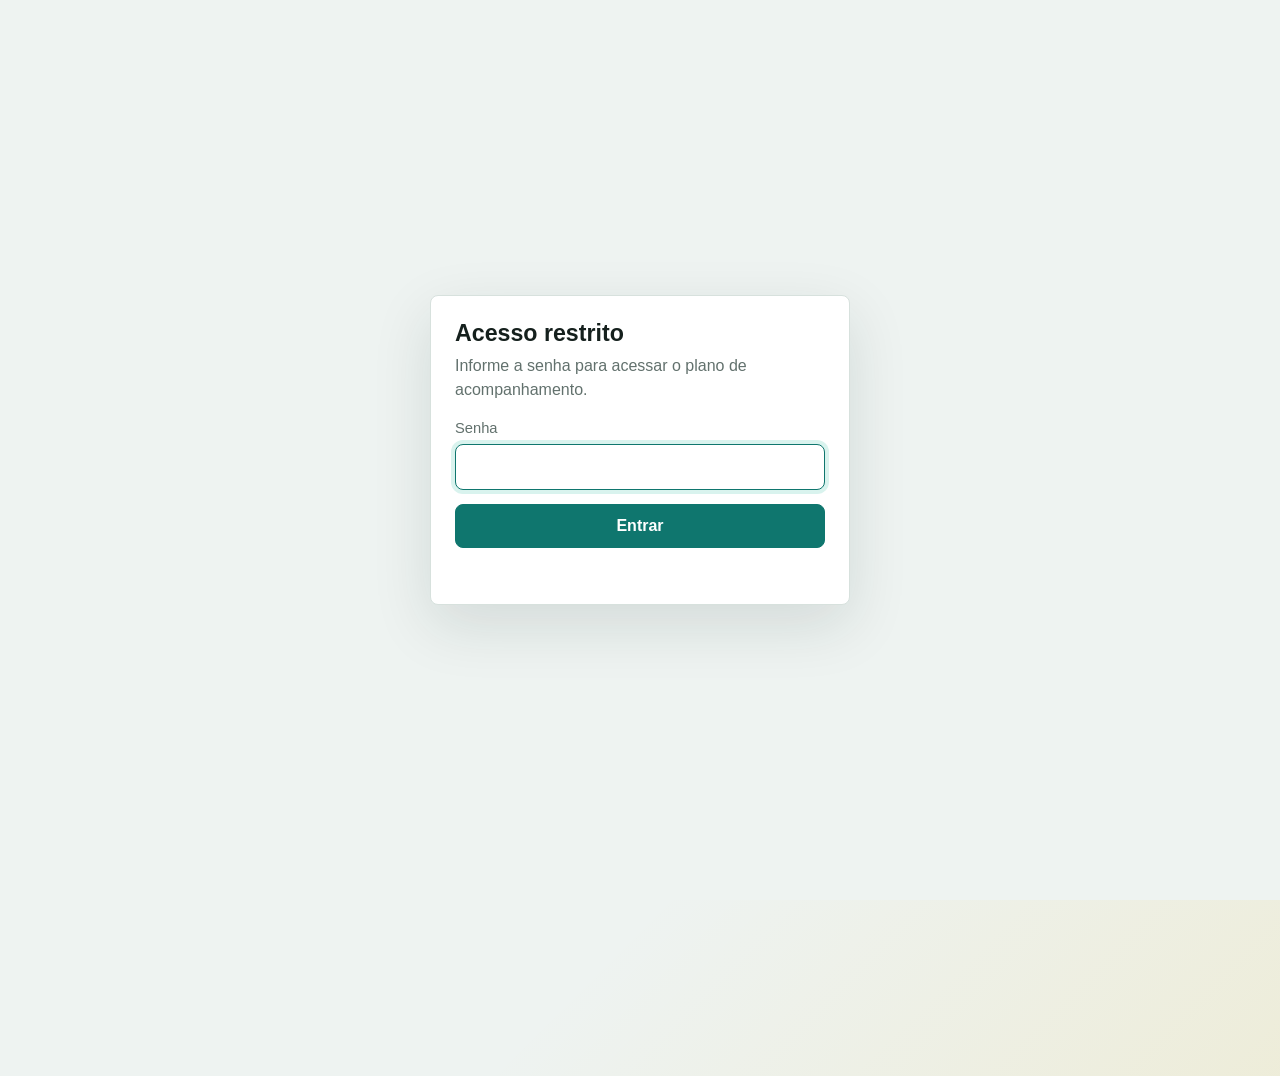
<file: index.html>
<!doctype html>
<html lang="pt-BR" class="auth-pending">
  <head>
    <meta charset="utf-8" />
    <meta name="viewport" content="width=device-width, initial-scale=1" />
    <title>Calculadora de Consulta com Tirzepatida</title>
    <style>
      html.auth-pending body > *:not(.auth-screen) {
        visibility: hidden;
      }
    </style>
    <script src="auth.js?v=2"></script>
    <link rel="stylesheet" href="styles.css" />
  </head>
  <body>
    <main class="app-shell">
      <section class="calculator">
        <div class="intro">
          <p class="eyebrow">Calculadora financeira</p>
          <h1>Plano de acompanhamento</h1>
          <p>
            Escolha um plano fechado de tirzepatida e veja a receita, despesas e resultado
            l&iacute;quido depois do custo da medica&ccedil;&atilde;o, repasse da nutricionista, taxa do
            cart&atilde;o e impostos.
          </p>
          <a class="doc-link" href="contrato.html" target="_blank" rel="noreferrer">
            Abrir termo para assinatura
          </a>
        </div>

        <form class="panel" id="calculatorForm">
          <div class="section-title">
            <h2>Plano e repasses</h2>
            <button class="ghost-button" type="button" id="resetButton">Restaurar</button>
          </div>

          <label class="field">
            <span>Repasse para nutricionista</span>
            <div class="currency-input">
              <span>R$</span>
              <input id="nutritionPrice" type="number" min="0" step="0.01" value="200" />
            </div>
          </label>

          <label class="field">
            <span>Desconto para mais de 1 m&ecirc;s</span>
            <div class="percent-input">
              <input id="discountRate" type="number" min="0" max="100" step="0.01" value="0" />
              <span>%</span>
            </div>
          </label>

          <div class="section-title">
            <h2>Despesas percentuais</h2>
          </div>

          <label class="field">
            <span>Taxa do cart&atilde;o de cr&eacute;dito</span>
            <div class="percent-input">
              <input id="cardFeeRate" type="number" min="0" step="0.01" value="3.34" />
              <span>%</span>
            </div>
          </label>

          <label class="field">
            <span>Impostos</span>
            <div class="percent-input">
              <input id="taxRate" type="number" min="0" step="0.01" value="15" />
              <span>%</span>
            </div>
          </label>

          <div class="section-title">
            <h2>Acompanhamento</h2>
          </div>

          <label class="field">
            <span>Dura&ccedil;&atilde;o do acompanhamento</span>
            <select id="durationSelect">
              <option value="1" selected>1 m&ecirc;s</option>
              <option value="2">2 meses</option>
              <option value="3">3 meses</option>
              <option value="6">6 meses</option>
              <option value="12">12 meses</option>
            </select>
          </label>

          <label class="field">
            <span>Nutricionista a cada</span>
            <select id="nutritionFrequency">
              <option value="1" selected>1 m&ecirc;s</option>
              <option value="2">2 meses</option>
              <option value="3">3 meses</option>
              <option value="6">6 meses</option>
            </select>
          </label>

          <div class="section-title">
            <h2>Planos m&ecirc;s a m&ecirc;s</h2>
          </div>

          <div class="month-plans" id="monthPlans"></div>
        </form>

        <aside class="summary" aria-live="polite">
          <div>
            <p class="eyebrow">Valor do pacote</p>
            <strong id="totalRevenue">R$ 0,00</strong>
            <span id="totalContext">para 3 meses</span>
          </div>

          <div class="summary-grid">
            <div>
              <span>Receita mensal</span>
              <strong id="monthlyRevenue">R$ 0,00</strong>
            </div>
            <div>
              <span>Resultado l&iacute;quido</span>
              <strong id="netResult">R$ 0,00</strong>
            </div>
            <div>
              <span>Despesas totais</span>
              <strong id="expenseTotal">R$ 0,00</strong>
            </div>
            <div>
              <span>Margem l&iacute;quida</span>
              <strong id="netMargin">0%</strong>
            </div>
          </div>

          <div class="breakdown">
            <h2>Receitas</h2>
            <dl>
              <div>
                <dt>Planos contratados</dt>
                <dd id="planRevenueBreakdown">0 x R$ 0,00</dd>
              </div>
              <div>
                <dt>Desconto aplicado</dt>
                <dd id="discountBreakdown">R$ 0,00</dd>
              </div>
            </dl>
          </div>

          <div class="breakdown">
            <h2>Despesas</h2>
            <dl>
              <div>
                <dt>Tirzepatida</dt>
                <dd id="medicationExpenseBreakdown">R$ 0,00</dd>
              </div>
              <div>
                <dt>Repasse nutri</dt>
                <dd id="nutritionExpenseBreakdown">R$ 0,00</dd>
              </div>
              <div>
                <dt>Taxa do cart&atilde;o</dt>
                <dd id="cardFeeBreakdown">R$ 0,00</dd>
              </div>
              <div>
                <dt>Impostos</dt>
                <dd id="taxBreakdown">R$ 0,00</dd>
              </div>
            </dl>
          </div>

          <p class="note">
            Os valores dos planos s&atilde;o preestabelecidos e edit&aacute;veis. A tirzepatida
            exige prescri&ccedil;&atilde;o e acompanhamento profissional.
          </p>
        </aside>
      </section>
    </main>

    <script src="app.js"></script>
  </body>
</html>
</file>
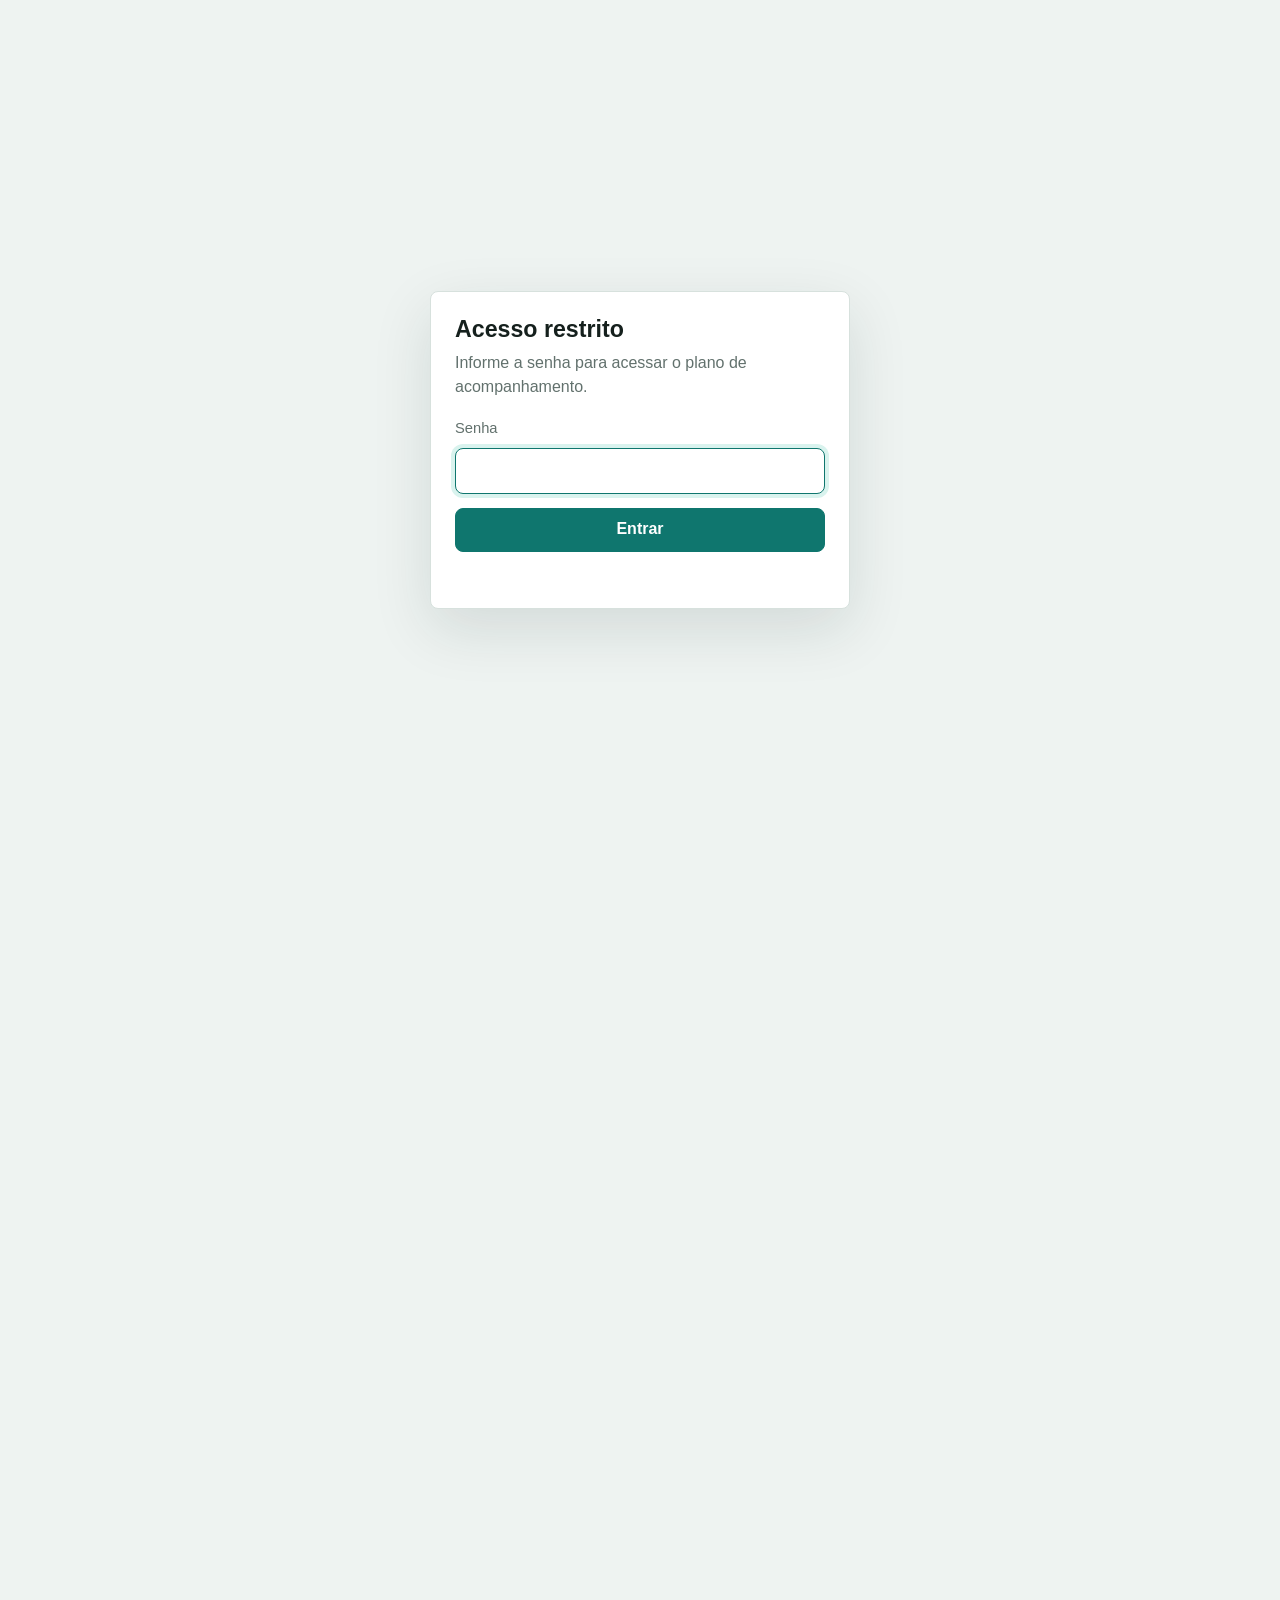
<file: contrato.html>
<!doctype html>
<html lang="pt-BR" class="auth-pending">
  <head>
    <meta charset="utf-8" />
    <meta name="viewport" content="width=device-width, initial-scale=1" />
    <title>Termo de Acompanhamento e Consentimento</title>
    <style>
      html.auth-pending body > *:not(.auth-screen) {
        visibility: hidden;
      }
    </style>
    <script src="auth.js?v=2"></script>
    <style>
      :root {
        --ink: #18211f;
        --muted: #5f6f6b;
        --line: #cfd9d6;
        --surface: #ffffff;
        --bg: #eef3f1;
        --accent: #0f766e;
      }

      * {
        box-sizing: border-box;
      }

      body {
        margin: 0;
        background: var(--bg);
        color: var(--ink);
        font-family:
          Arial, Helvetica, sans-serif;
        line-height: 1.55;
      }

      main {
        width: min(920px, calc(100% - 28px));
        margin: 28px auto;
        background: var(--surface);
        border: 1px solid var(--line);
        border-radius: 8px;
        padding: 34px;
      }

      h1 {
        margin: 0 0 8px;
        font-size: 1.65rem;
        line-height: 1.15;
      }

      h2 {
        margin: 26px 0 10px;
        border-bottom: 1px solid var(--line);
        padding-bottom: 6px;
        color: var(--accent);
        font-size: 1rem;
      }

      p {
        margin: 0 0 10px;
      }

      ol {
        margin: 0;
        padding-left: 22px;
      }

      li {
        margin-bottom: 8px;
      }

      .meta {
        color: var(--muted);
        margin-bottom: 22px;
      }

      .grid {
        display: grid;
        grid-template-columns: repeat(2, minmax(0, 1fr));
        gap: 12px 18px;
      }

      .field {
        display: grid;
        gap: 5px;
      }

      .field span:first-child {
        color: var(--muted);
        font-size: 0.86rem;
      }

      .fill {
        min-height: 34px;
        border: 1px solid var(--line);
        border-radius: 6px;
        padding: 6px 8px;
      }

      .full {
        grid-column: 1 / -1;
      }

      .note {
        border-left: 4px solid var(--accent);
        background: #effaf7;
        padding: 12px 14px;
        margin: 16px 0 0;
      }

      .signatures {
        display: grid;
        grid-template-columns: repeat(2, minmax(0, 1fr));
        gap: 42px;
        margin-top: 46px;
      }

      .signature-line {
        border-top: 1px solid var(--ink);
        padding-top: 8px;
        text-align: center;
      }

      .toolbar {
        display: flex;
        justify-content: flex-end;
        margin-bottom: 18px;
      }

      button {
        border: 1px solid var(--accent);
        border-radius: 8px;
        background: var(--accent);
        color: #ffffff;
        cursor: pointer;
        font: inherit;
        font-weight: 700;
        min-height: 40px;
        padding: 0 16px;
      }

      [contenteditable="true"]:focus {
        outline: 3px solid rgba(15, 118, 110, 0.18);
        border-color: var(--accent);
      }

      @media print {
        body {
          background: #ffffff;
        }

        main {
          width: 100%;
          margin: 0;
          border: 0;
          border-radius: 0;
          padding: 0;
        }

        .toolbar {
          display: none;
        }
      }

      @media (max-width: 700px) {
        main {
          padding: 22px;
        }

        .grid,
        .signatures {
          grid-template-columns: 1fr;
        }
      }
    </style>
  </head>
  <body>
    <main>
      <div class="toolbar">
        <button type="button" onclick="window.print()">Imprimir ou salvar em PDF</button>
      </div>

      <h1>Termo de acompanhamento terap&ecirc;utico e consentimento informado</h1>
      <p class="meta">
        Modelo simples para acompanhamento com tirzepatida. Recomenda-se revis&atilde;o por assessoria
        jur&iacute;dica antes do uso oficial.
      </p>

      <h2>1. Identifica&ccedil;&atilde;o</h2>
      <div class="grid">
        <label class="field full">
          <span>Paciente</span>
          <span class="fill" contenteditable="true"></span>
        </label>
        <label class="field">
          <span>CPF</span>
          <span class="fill" contenteditable="true"></span>
        </label>
        <label class="field">
          <span>Data de nascimento</span>
          <span class="fill" contenteditable="true"></span>
        </label>
        <label class="field full">
          <span>M&eacute;dico(a) respons&aacute;vel</span>
          <span class="fill" contenteditable="true"></span>
        </label>
        <label class="field">
          <span>CRM/UF</span>
          <span class="fill" contenteditable="true"></span>
        </label>
        <label class="field">
          <span>Data</span>
          <span class="fill" contenteditable="true"></span>
        </label>
      </div>

      <h2>2. Objeto</h2>
      <p>
        O presente termo registra a ci&ecirc;ncia e concord&acirc;ncia do(a) paciente em realizar
        acompanhamento terap&ecirc;utico individualizado, conforme avalia&ccedil;&atilde;o cl&iacute;nica,
        prescri&ccedil;&atilde;o m&eacute;dica e orienta&ccedil;&otilde;es fornecidas em consulta.
      </p>
      <p>
        Quando indicado pelo(a) m&eacute;dico(a), o acompanhamento poder&aacute; incluir plano com
        tirzepatida, consultas de seguimento e encaminhamento ou acompanhamento nutricional.
      </p>

      <h2>3. Plano prescrito</h2>
      <div class="grid">
        <label class="field">
          <span>Dose inicial / plano</span>
          <span class="fill" contenteditable="true"></span>
        </label>
        <label class="field">
          <span>Dura&ccedil;&atilde;o prevista</span>
          <span class="fill" contenteditable="true"></span>
        </label>
        <label class="field full">
          <span>Observa&ccedil;&otilde;es da prescri&ccedil;&atilde;o</span>
          <span class="fill" contenteditable="true"></span>
        </label>
      </div>

      <h2>4. Ci&ecirc;ncia do paciente</h2>
      <ol>
        <li>
          Declaro que recebi explica&ccedil;&otilde;es sobre a indica&ccedil;&atilde;o do tratamento, forma de uso,
          dose prescrita, dura&ccedil;&atilde;o estimada, necessidade de acompanhamento e possibilidade de
          ajustes conforme resposta cl&iacute;nica.
        </li>
        <li>
          Fui informado(a) de que a tirzepatida &eacute; medicamento sujeito a prescri&ccedil;&atilde;o e que seu
          uso deve seguir exatamente a orienta&ccedil;&atilde;o m&eacute;dica, sem aumento, redu&ccedil;&atilde;o,
          interrup&ccedil;&atilde;o ou compartilhamento com terceiros sem autoriza&ccedil;&atilde;o profissional.
        </li>
        <li>
          Estou ciente de que resultados cl&iacute;nicos e metab&oacute;licos variam entre pessoas e n&atilde;o
          h&aacute; garantia de perda de peso, melhora de exames ou resultado espec&iacute;fico.
        </li>
        <li>
          Comprometo-me a informar ao(&agrave;) m&eacute;dico(a) doen&ccedil;as pr&eacute;vias, medicamentos em uso,
          alergias, gravidez, tentativa de engravidar, amamenta&ccedil;&atilde;o, efeitos adversos ou
          qualquer mudan&ccedil;a relevante no meu estado de sa&uacute;de.
        </li>
        <li>
          Comprometo-me a comparecer aos retornos combinados, realizar exames solicitados quando
          indicados e seguir as orienta&ccedil;&otilde;es de armazenamento, aplica&ccedil;&atilde;o e descarte do
          medicamento.
        </li>
        <li>
          Entendo que sintomas intensos, rea&ccedil;&otilde;es al&eacute;rgicas, dor abdominal forte, v&ocirc;mitos
          persistentes, sinais de desidrata&ccedil;&atilde;o ou qualquer quadro preocupante exigem contato
          imediato com o servi&ccedil;o m&eacute;dico indicado ou atendimento de urg&ecirc;ncia.
        </li>
      </ol>

      <h2>5. Responsabilidades da equipe assistencial</h2>
      <ol>
        <li>
          A equipe compromete-se a realizar avalia&ccedil;&atilde;o cl&iacute;nica, orientar o(a) paciente de forma
          clara, registrar as condutas pertinentes e acompanhar a evolu&ccedil;&atilde;o conforme crit&eacute;rio
          profissional.
        </li>
        <li>
          O acompanhamento nutricional, quando inclu&iacute;do, ser&aacute; realizado ou encaminhado conforme
          organiza&ccedil;&atilde;o do servi&ccedil;o e necessidade do(a) paciente.
        </li>
        <li>
          Este termo n&atilde;o limita direitos do(a) paciente nem exclui responsabilidades profissionais
          previstas na legisla&ccedil;&atilde;o e nas normas &eacute;ticas aplic&aacute;veis.
        </li>
      </ol>

      <h2>6. Valores, pagamentos e cancelamento</h2>
      <div class="grid">
        <label class="field">
          <span>Valor do plano</span>
          <span class="fill" contenteditable="true"></span>
        </label>
        <label class="field">
          <span>Forma de pagamento</span>
          <span class="fill" contenteditable="true"></span>
        </label>
        <label class="field full">
          <span>Condi&ccedil;&otilde;es de cancelamento, reagendamento ou reembolso</span>
          <span class="fill" contenteditable="true"></span>
        </label>
      </div>

      <h2>7. Privacidade e dados pessoais</h2>
      <p>
        O(a) paciente autoriza o tratamento de seus dados pessoais e dados sens&iacute;veis de sa&uacute;de
        para fins de atendimento, prontu&aacute;rio, prescri&ccedil;&atilde;o, acompanhamento, comunica&ccedil;&atilde;o,
        cobran&ccedil;a e cumprimento de obriga&ccedil;&otilde;es legais e regulat&oacute;rias, observada a Lei
        Geral de Prote&ccedil;&atilde;o de Dados.
      </p>

      <h2>8. Autonomia e consentimento</h2>
      <p>
        Declaro que tive oportunidade de fazer perguntas, recebi respostas compreens&iacute;veis e estou
        assinando este termo de forma livre. Entendo que posso solicitar esclarecimentos, segunda
        opini&atilde;o ou reavalia&ccedil;&atilde;o do plano a qualquer momento.
      </p>

      <p class="note">
        Este termo deve acompanhar, e n&atilde;o substituir, a consulta, o prontu&aacute;rio, a receita
        m&eacute;dica e eventuais termos espec&iacute;ficos exigidos pelo servi&ccedil;o.
      </p>

      <div class="signatures">
        <div class="signature-line">Paciente</div>
        <div class="signature-line">M&eacute;dico(a) respons&aacute;vel</div>
      </div>
    </main>
  </body>
</html>
</file>
<file: styles.css>
:root {
  color-scheme: light;
  --bg: #eef3f1;
  --surface: #ffffff;
  --ink: #15201d;
  --muted: #62716d;
  --line: #d7e1dd;
  --accent: #0f766e;
  --accent-dark: #0c4f4a;
  --accent-soft: #d9f3ee;
  --warning: #fff7df;
  --shadow: 0 20px 60px rgba(17, 44, 38, 0.12);
}

* {
  box-sizing: border-box;
}

body {
  margin: 0;
  min-height: 100vh;
  background:
    linear-gradient(135deg, rgba(15, 118, 110, 0.1), transparent 38%),
    linear-gradient(315deg, rgba(234, 179, 8, 0.1), transparent 34%),
    var(--bg);
  color: var(--ink);
  font-family:
    Inter, ui-sans-serif, system-ui, -apple-system, BlinkMacSystemFont, "Segoe UI", sans-serif;
}

button,
input,
select {
  font: inherit;
}

.app-shell {
  width: min(1180px, calc(100% - 32px));
  margin: 0 auto;
  padding: 36px 0;
}

.calculator {
  display: grid;
  grid-template-columns: minmax(0, 1fr) 390px;
  gap: 24px;
  align-items: start;
}

.intro {
  grid-column: 1 / -1;
  max-width: 760px;
}

.eyebrow {
  margin: 0 0 10px;
  color: var(--accent-dark);
  font-size: 0.78rem;
  font-weight: 800;
  letter-spacing: 0;
  text-transform: uppercase;
}

h1,
h2,
p {
  margin-top: 0;
}

h1 {
  max-width: 720px;
  margin-bottom: 14px;
  font-size: clamp(1.8rem, 3vw, 3rem);
  line-height: 1.08;
  letter-spacing: 0;
}

.intro p:not(.eyebrow) {
  max-width: 640px;
  margin-bottom: 16px;
  color: var(--muted);
  font-size: 1.08rem;
  line-height: 1.6;
}

.doc-link {
  display: inline-flex;
  align-items: center;
  min-height: 40px;
  border: 1px solid var(--accent);
  border-radius: 8px;
  background: var(--accent);
  color: #ffffff;
  font-weight: 800;
  padding: 0 14px;
  text-decoration: none;
}

.doc-link:hover {
  background: var(--accent-dark);
  border-color: var(--accent-dark);
}

.panel,
.summary {
  border: 1px solid var(--line);
  border-radius: 8px;
  background: rgba(255, 255, 255, 0.9);
  box-shadow: var(--shadow);
}

.panel {
  display: grid;
  grid-template-columns: repeat(2, minmax(0, 1fr));
  gap: 18px;
  padding: 24px;
}

.section-title {
  grid-column: 1 / -1;
  display: flex;
  align-items: center;
  justify-content: space-between;
  gap: 16px;
  border-bottom: 1px solid var(--line);
  padding-bottom: 10px;
}

.section-title:not(:first-child) {
  margin-top: 6px;
}

h2 {
  margin-bottom: 0;
  font-size: 1rem;
}

.ghost-button {
  border: 1px solid var(--line);
  border-radius: 8px;
  background: var(--surface);
  color: var(--accent-dark);
  cursor: pointer;
  font-weight: 700;
  min-height: 38px;
  padding: 0 14px;
}

.ghost-button:hover {
  border-color: var(--accent);
}

.field {
  display: grid;
  gap: 8px;
}

.month-plans {
  grid-column: 1 / -1;
  display: grid;
  grid-template-columns: repeat(2, minmax(0, 1fr));
  gap: 14px;
}

.month-plan {
  border: 1px solid var(--line);
  border-radius: 8px;
  background: #fbfdfc;
  padding: 12px;
}

.field span,
.toggle-row,
.summary-grid span,
dt,
.note,
#totalContext {
  color: var(--muted);
  font-size: 0.92rem;
}

input,
select {
  width: 100%;
  min-height: 46px;
  border: 1px solid var(--line);
  border-radius: 8px;
  background: var(--surface);
  color: var(--ink);
  outline: none;
  padding: 0 12px;
}

input:focus,
select:focus {
  border-color: var(--accent);
  box-shadow: 0 0 0 4px var(--accent-soft);
}

.currency-input,
.percent-input {
  display: flex;
  min-height: 46px;
  overflow: hidden;
  border: 1px solid var(--line);
  border-radius: 8px;
  background: var(--surface);
}

.currency-input:focus-within,
.percent-input:focus-within {
  border-color: var(--accent);
  box-shadow: 0 0 0 4px var(--accent-soft);
}

.currency-input span,
.percent-input span {
  display: grid;
  place-items: center;
  width: 50px;
  background: #f5f8f7;
  color: var(--muted);
  font-weight: 800;
}

.currency-input span {
  border-right: 1px solid var(--line);
}

.percent-input span {
  border-left: 1px solid var(--line);
}

.currency-input input,
.percent-input input {
  border: 0;
  border-radius: 0;
  box-shadow: none;
}

.toggle-row {
  display: flex;
  align-items: center;
  gap: 10px;
  align-self: end;
  min-height: 46px;
}

.toggle-row input {
  width: 18px;
  min-height: 18px;
  accent-color: var(--accent);
}

.summary {
  position: sticky;
  top: 24px;
  display: grid;
  gap: 22px;
  padding: 24px;
}

#totalRevenue {
  display: block;
  margin-bottom: 4px;
  color: var(--accent-dark);
  font-size: clamp(2.2rem, 5vw, 3.8rem);
  line-height: 1;
}

.summary-grid {
  display: grid;
  grid-template-columns: repeat(2, minmax(0, 1fr));
  gap: 12px;
}

.summary-grid div {
  border: 1px solid var(--line);
  border-radius: 8px;
  padding: 14px;
  background: #fbfdfc;
}

.summary-grid strong {
  display: block;
  margin-top: 8px;
  font-size: 1.08rem;
}

.breakdown {
  border-top: 1px solid var(--line);
  padding-top: 18px;
}

.breakdown h2 {
  margin-bottom: 12px;
}

dl {
  display: grid;
  gap: 10px;
  margin: 0;
}

dl div {
  display: flex;
  align-items: baseline;
  justify-content: space-between;
  gap: 16px;
}

dd {
  margin: 0;
  font-weight: 800;
  text-align: right;
}

.note {
  margin: 0;
  border-radius: 8px;
  background: var(--warning);
  line-height: 1.5;
  padding: 14px;
}

@media (max-width: 900px) {
  .calculator {
    grid-template-columns: 1fr;
  }

  .summary {
    position: static;
  }
}

@media (max-width: 640px) {
  .app-shell {
    width: min(100% - 20px, 1180px);
    padding: 20px 0;
  }

  .panel {
    grid-template-columns: 1fr;
    padding: 18px;
  }

  .summary {
    padding: 18px;
  }

  .summary-grid {
    grid-template-columns: 1fr;
  }

  .month-plans {
    grid-template-columns: 1fr;
  }

  dl div {
    align-items: flex-start;
    flex-direction: column;
    gap: 4px;
  }

  dd {
    text-align: left;
  }
}
</file>
